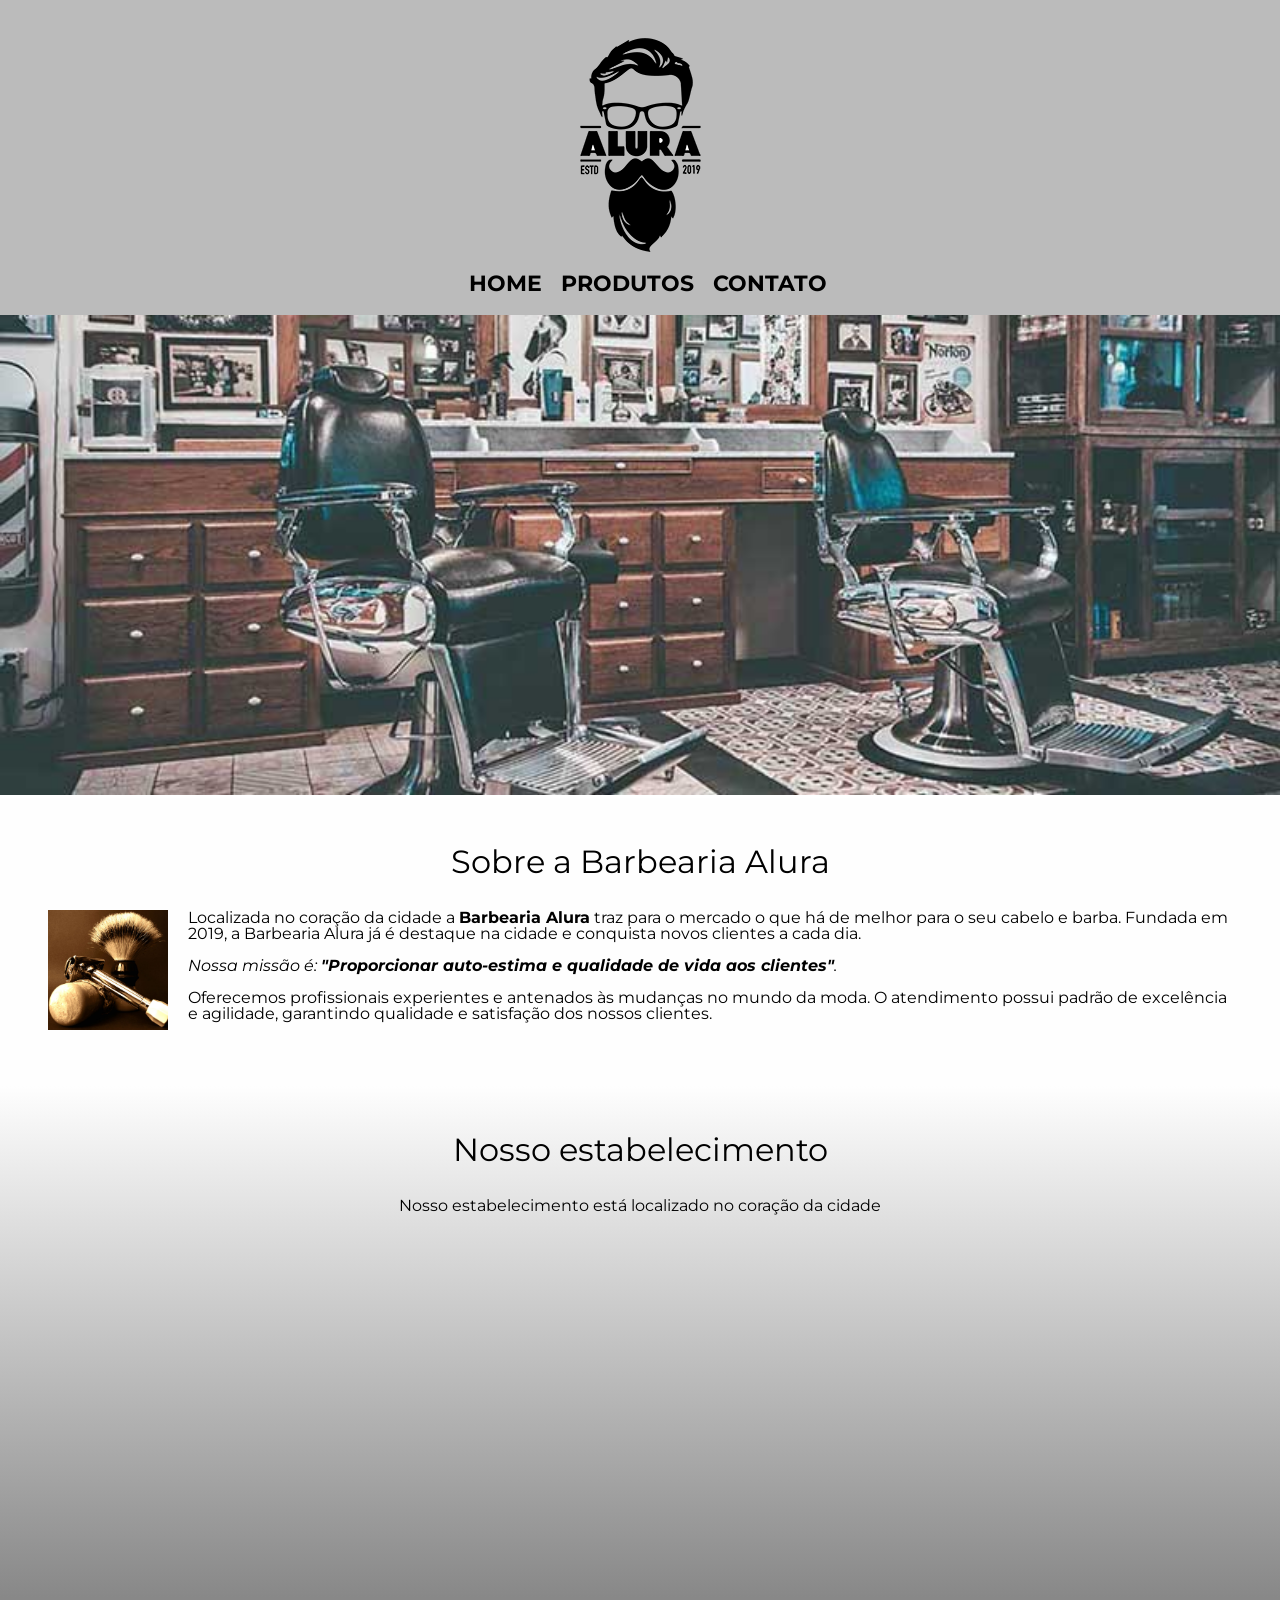
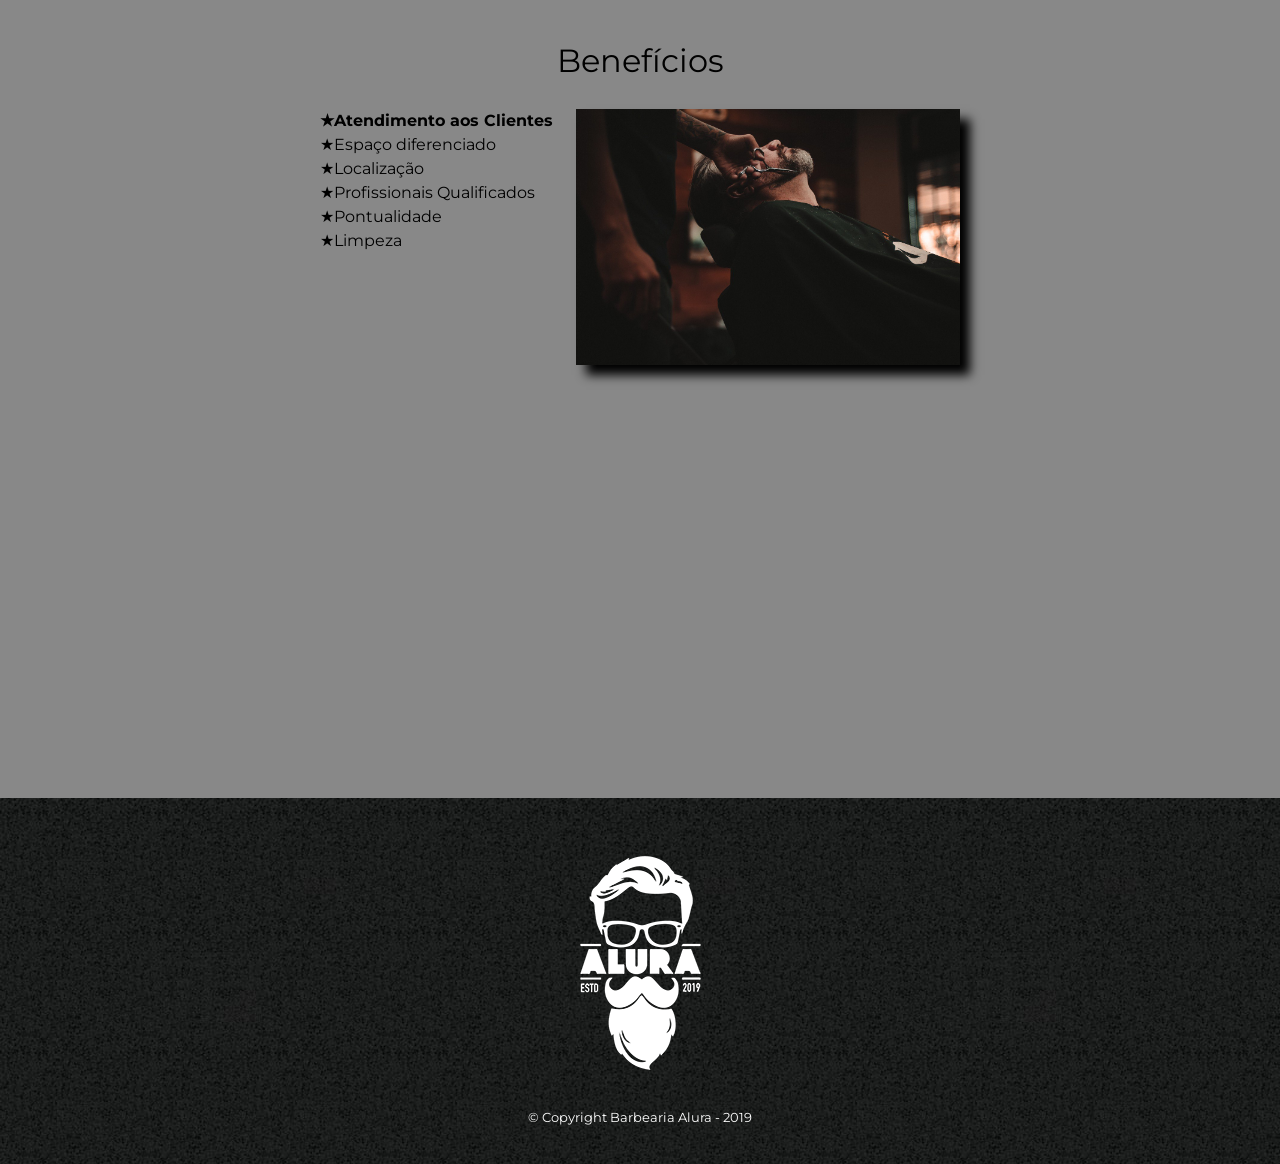
<file: index.html>
<!DOCTYPE html>
<html lang="pt-br">
  <head>
    <meta charset="UTF-8" />
	<meta name="viewport" content="width=device-width">
    <title>Barbearia Alura</title>
    <link rel="stylesheet" href="reset.css" />
    <link rel="stylesheet" href="style.css" />
    <link rel="preconnect" href="https://fonts.googleapis.com" />
    <link rel="preconnect" href="https://fonts.gstatic.com" crossorigin />
    <link
      href="https://fonts.googleapis.com/css2?family=Inter:ital,opsz,wght@0,14..32,100..900;1,14..32,100..900&family=Josefin+Sans:ital,wght@0,100..700;1,100..700&family=Montserrat:ital,wght@0,100..900;1,100..900&family=Poppins:ital,wght@0,100;0,200;0,300;0,400;0,500;0,600;0,700;0,800;0,900;1,100;1,200;1,300;1,400;1,500;1,600;1,700;1,800;1,900&display=swap"
      rel="stylesheet"
    />
  </head>

  <body>
    <header>
      <div class="caixa">
        <h1><img src="logo.png" /></h1>

        <nav>
          <ul>
            <li><a href="index.html">Home</a></li>
            <li><a href="produtos.html">Produtos</a></li>
            <li><a href="contato.html">Contato</a></li>
          </ul>
        </nav>
      </div>
    </header>

    <img class="banner" src="banner.jpg" />

    <main>
      <section class="principal">
        <h2 class="titulo-principal">Sobre a Barbearia Alura</h2>

        <img
          class="utensilios"
          src="utensilios.jpg"
          alt="Utensilios de um barbeiro."
        />

        <p>
          Localizada no coração da cidade a
          <strong>Barbearia Alura</strong> traz para o mercado o que há de
          melhor para o seu cabelo e barba. Fundada em 2019, a Barbearia Alura
          já é destaque na cidade e conquista novos clientes a cada dia.
        </p>

        <p id="missao">
          <em
            >Nossa missão é:
            <strong
              >"Proporcionar auto-estima e qualidade de vida aos
              clientes"</strong
            >.</em
          >
        </p>

        <p>
          Oferecemos profissionais experientes e antenados às mudanças no mundo
          da moda. O atendimento possui padrão de excelência e agilidade,
          garantindo qualidade e satisfação dos nossos clientes.
        </p>
      </section>

      <section class="mapa">
        <h3 class="titulo-principal">Nosso estabelecimento</h3>
        <p>Nosso estabelecimento está localizado no coração da cidade</p>
        <div class="mapa-conteudo">
          <iframe
            src="https://www.google.com/maps/embed?pb=!1m16!1m12!1m3!1d14627.11323479821!2d-46.65235373413196!3d-23.57640430921448!2m3!1f0!2f0!3f0!3m2!1i1024!2i768!4f13.1!2m1!1salura%20sao%20paulo!5e0!3m2!1spt-BR!2sbr!4v1738624807740!5m2!1spt-BR!2sbr"
            width="100%"
            height="300"
            style="border: 0"
            allowfullscreen=""
            loading="lazy"
            referrerpolicy="no-referrer-when-downgrade"
          ></iframe>
        </div>
      </section>

      <section class="beneficios">
        <h3 class="titulo-principal">Benefícios</h3>

        <div class="conteudo-beneficios">
          <ul class="lista-beneficios">
            <li class="itens">Atendimento aos Clientes</li>
            <li class="itens">Espaço diferenciado</li>
            <li class="itens">Localização</li>
            <li class="itens">Profissionais Qualificados</li>
            <li class="itens">Pontualidade</li>
            <li class="itens">Limpeza</li>
          </ul><img src="beneficios.jpg" class="imagem-beneficios" />
        </div>

        <div class="video">
          <iframe
            width="100%"
            height="315"
            src="https://www.youtube.com/embed/wcVVXUV0YUY?si=nmFFtInNr_yIgxFl"
            title="YouTube video player"
            frameborder="0"
            allow="accelerometer; autoplay; clipboard-write; encrypted-media; gyroscope; picture-in-picture; web-share"
            referrerpolicy="strict-origin-when-cross-origin"
            allowfullscreen
          ></iframe>
        </div>
      </section>
    </main>

    <footer>
      <img src="logo-branco.png" />
      <p class="copyright">&copy; Copyright Barbearia Alura - 2019</p>
    </footer>
  </body>
</html>
</file>
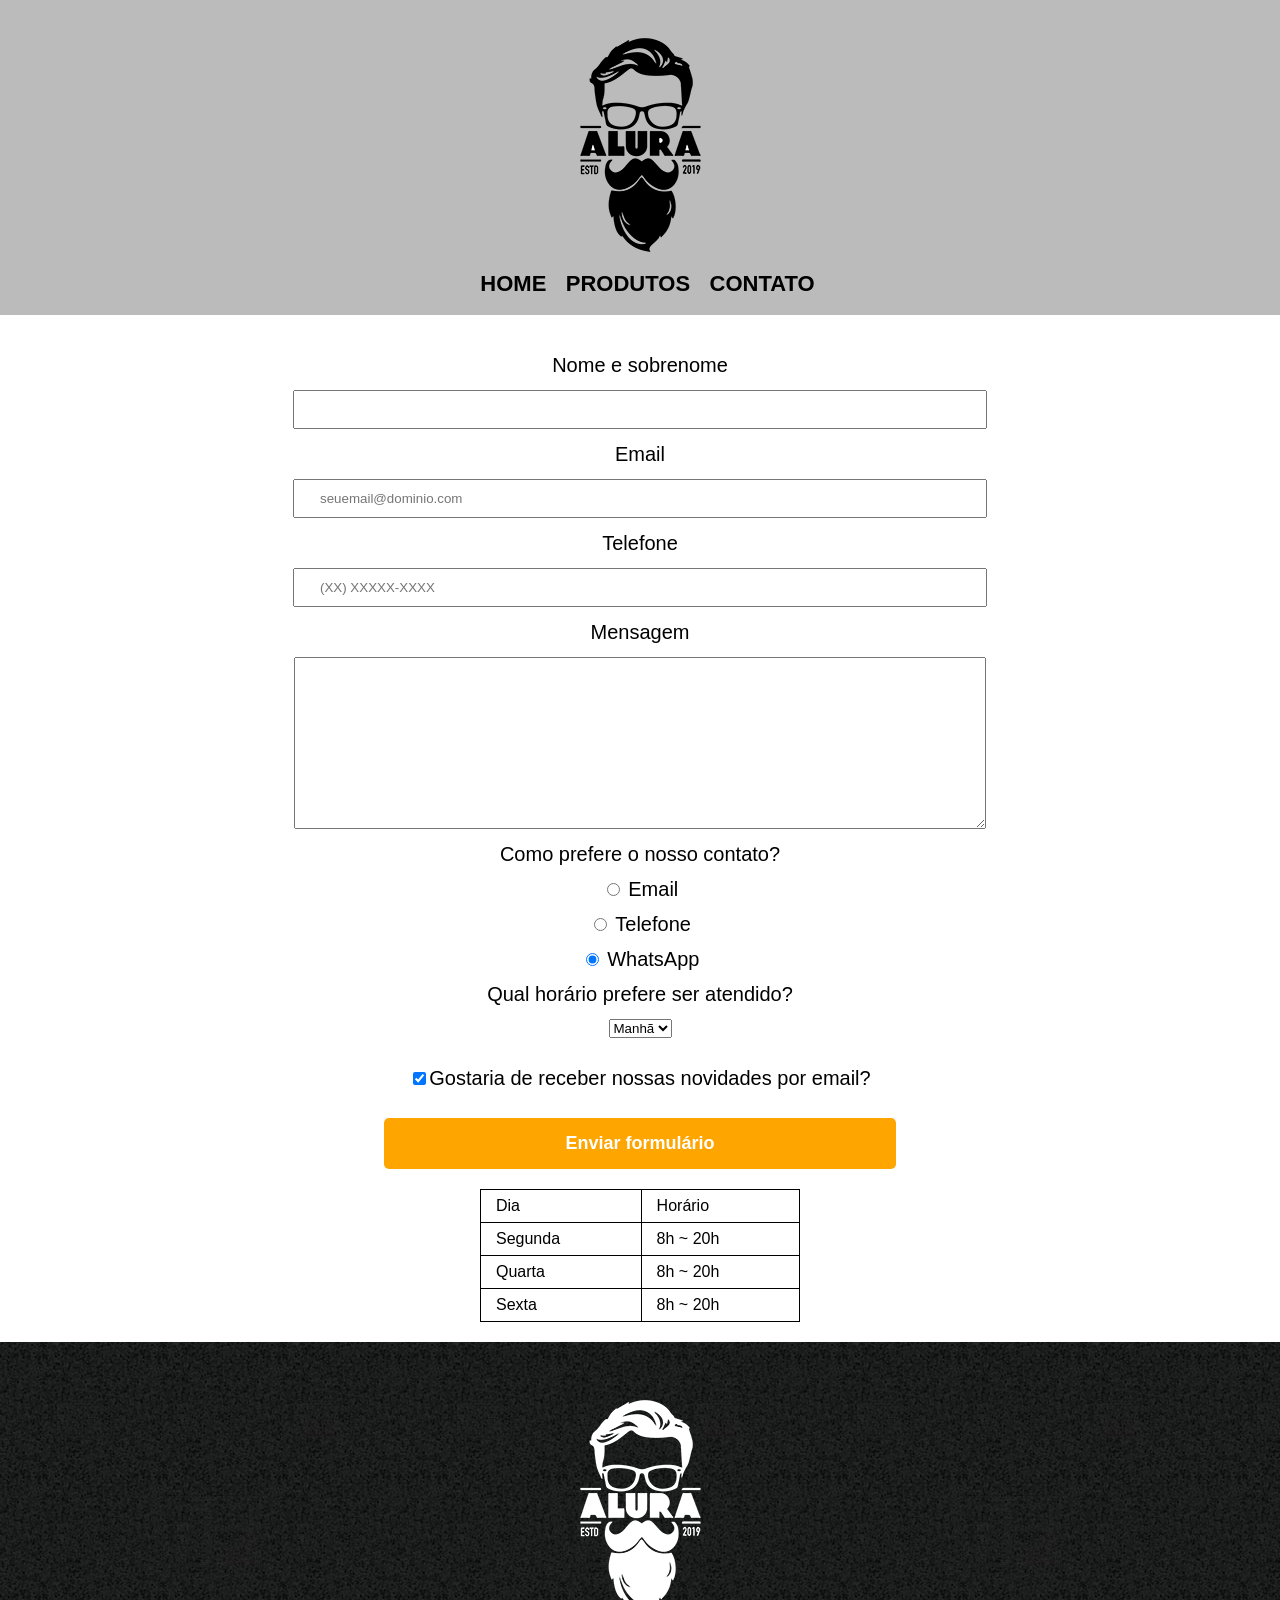
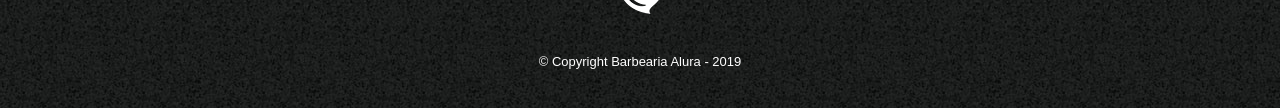
<file: contato.html>
<!DOCTYPE html>
<html>
	<head>
		<meta charset="UTF-8">
		<title>Contato - Barbearia Alura</title>
		<link rel="stylesheet" href="reset.css">
		<link rel="stylesheet" href="style.css">
	</head>
	
	<body>
		<header>
			<div class="caixa">
			  <h1><img src="logo.png" /></h1>
	  
			  <nav>
				<ul>
				  <li><a href="index.html">Home</a></li>
				  <li><a href="produtos.html">Produtos</a></li>
				  <li><a href="contato.html">Contato</a></li>
				</ul>
			  </nav>
			</div>
		  </header>

		<main>
			<form class="formulario">
				<label for="nomesobrenome">Nome e sobrenome</label>
				<input type="text" id="nomesobrenome" class="input-padrao" required>

				<label for="email">Email</label>
				<input type="email" id="email" class="input-padrao" required placeholder="seuemail@dominio.com">

				<label for="telefone">Telefone</label>
				<input type="tel" id="telefone" class="input-padrao" required placeholder="(XX) XXXXX-XXXX">

				<label for="mensagem">Mensagem</label>
				<textarea cols="70" rows="10" id="mensagem" class="input-padrao" required></textarea>

				<fieldset>
					<legend>Como prefere o nosso contato?</legend>
					<label for="radio-email"><input type="radio" name="contato" value="email" id="radio-email"> Email</label>
					
					<label for="radio-telefone"><input type="radio" name="contato" value="telefone" id="radio-telefone"> Telefone</label>
					
					<label for="radio-whatsapp"><input type="radio" name="contato" value="whatsapp" id="radio-whatsapp" checked> WhatsApp</label>
				</fieldset>

				<fieldset>
					<legend>Qual horário prefere ser atendido?</legend>
					<select>
						<option>Manhã</option>
						<option>Tarde</option>
						<option>Noite</option>
					</select>
				</fieldset>

				<label class="checkbox"><input type="checkbox" checked>Gostaria de receber nossas novidades por email?</label>

				<input type="submit" value="Enviar formulário" class="enviar">
			</form>

			<table>
				<tr>
					<td>Dia</td>
					<td>Horário</td>
				</tr>
				<tr>
					<td>Segunda</td>
					<td>8h ~ 20h</td>
				</tr>
				<tr>
					<td>Quarta</td>
					<td>8h ~ 20h</td>
				</tr>
				<tr>
					<td>Sexta</td>
					<td>8h ~ 20h</td>
				</tr>
			</table>
		</main>

		<footer>
			<img src="logo-branco.png" alt="Logo da Barbearia Alura">
			<p class="copyright">&copy; Copyright Barbearia Alura - 2019</p>
		</footer>
	</body>
</html>
</file>
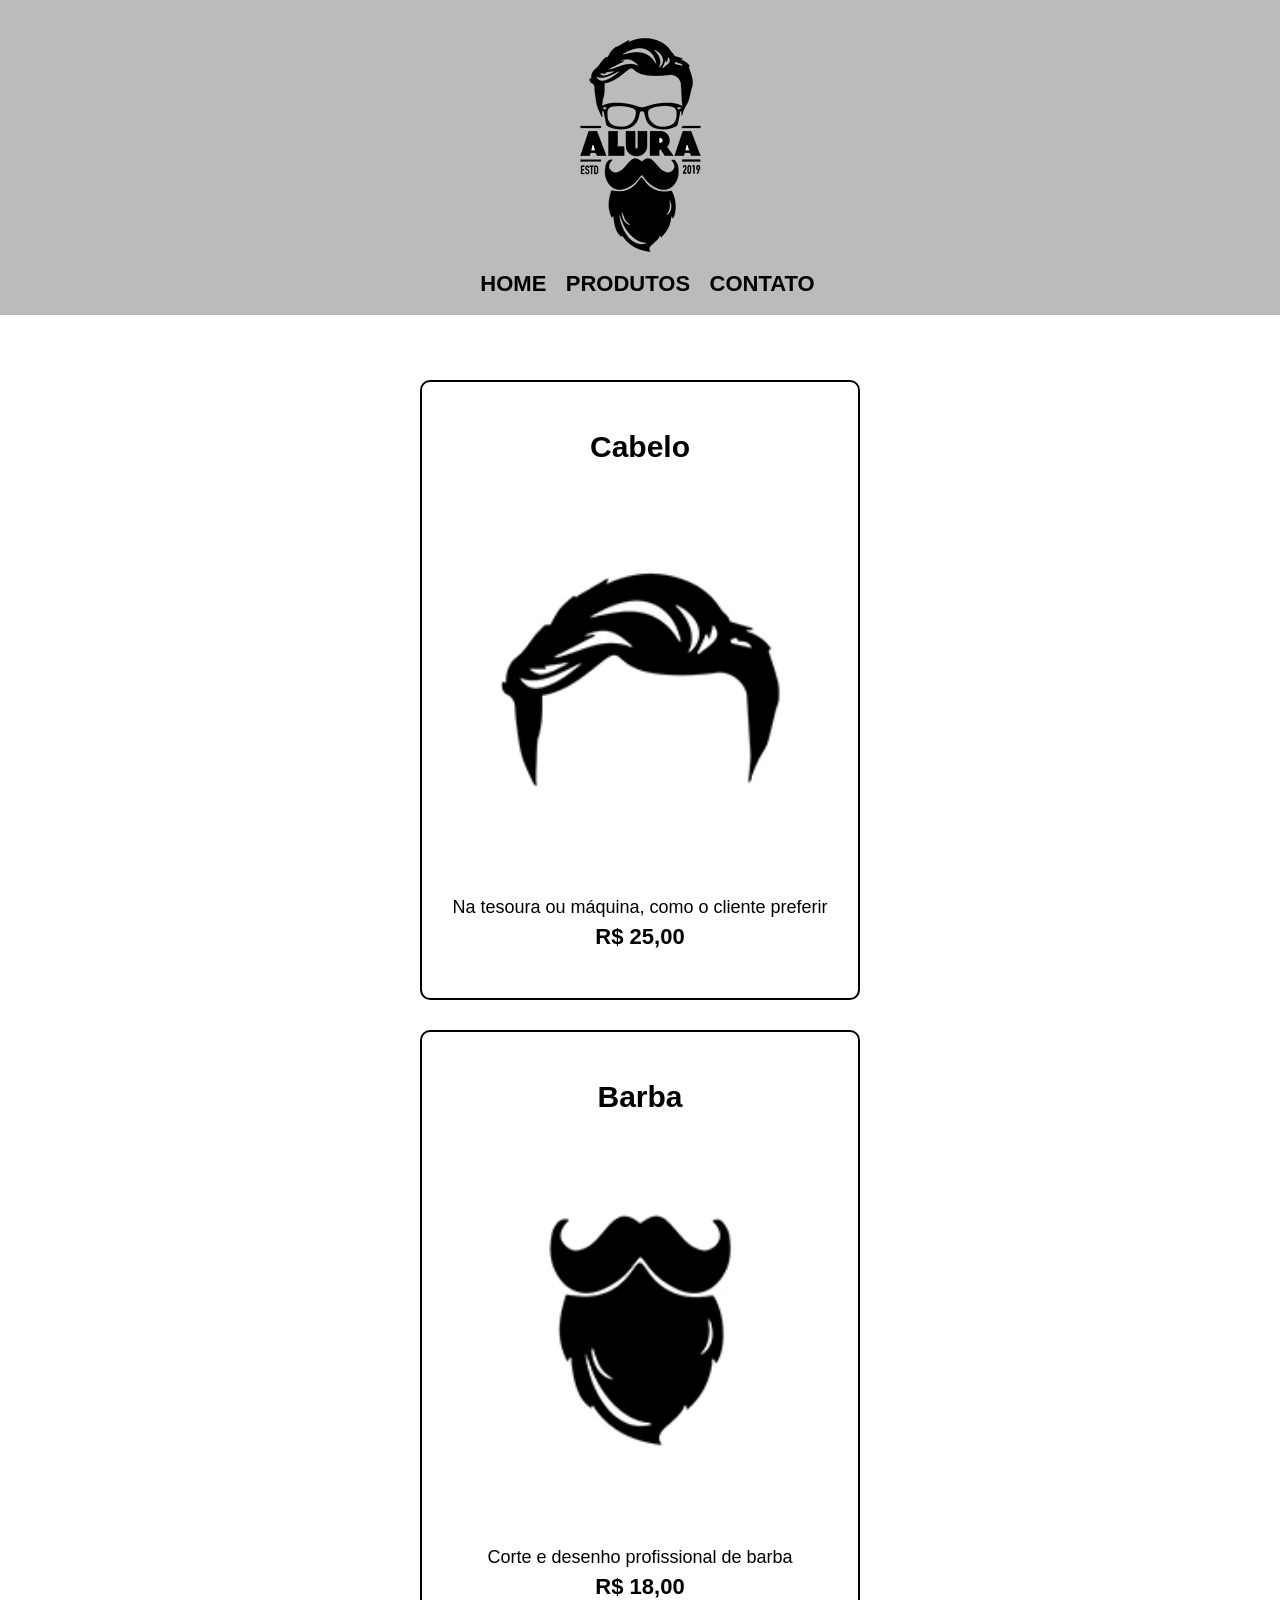
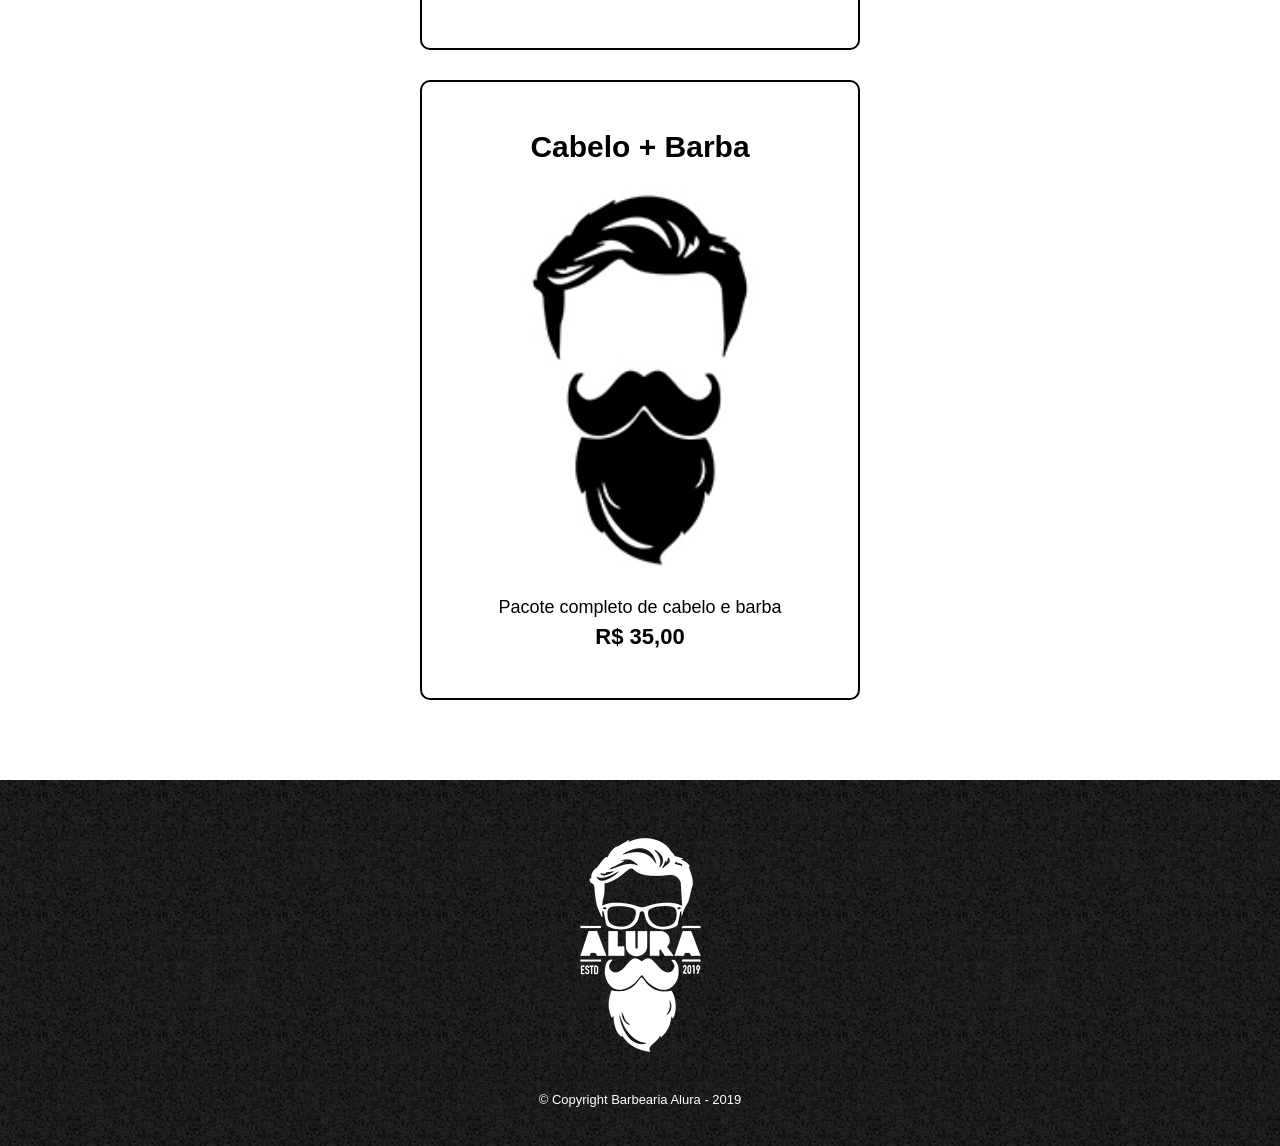
<file: produtos.html>
<!DOCTYPE html>
<html>
  <head>
    <meta charset="UTF-8" />
    <title>Produtos - Barbearia Alura</title>
    <link rel="stylesheet" href="reset.css" />
    <link rel="stylesheet" href="style.css" />
  </head>

  <body>
    <header>
      <div class="caixa">
        <h1><img src="logo.png" /></h1>

        <nav>
          <ul>
            <li><a href="index.html">Home</a></li>
            <li><a href="produtos.html">Produtos</a></li>
            <li><a href="contato.html">Contato</a></li>
          </ul>
        </nav>
      </div>
    </header>

    <main>
      <section class="galeria-produtos">
        <ul class="produtos">
          <li>
            <h2>Cabelo</h2>
            <img src="cabelo.jpg" />
            <p class="produto-descricao">
              Na tesoura ou máquina, como o cliente preferir
            </p>
            <p class="produto-preco">R$ 25,00</p>
          </li>
          <li>
            <h2>Barba</h2>
            <img src="barba.jpg" />
            <p class="produto-descricao">
              Corte e desenho profissional de barba
            </p>
            <p class="produto-preco">R$ 18,00</p>
          </li>
          <li>
            <h2>Cabelo + Barba</h2>
            <img src="cabelo+barba.jpg" />
            <p class="produto-descricao">Pacote completo de cabelo e barba</p>
            <p class="produto-preco">R$ 35,00</p>
          </li>
        </ul>
      </section>
    </main>

    <footer>
      <img src="logo-branco.png" />
      <p class="copyright">&copy; Copyright Barbearia Alura - 2019</p>
    </footer>
  </body>
</html>
</file>
<file: style.css>
body {
  font-family: "Montserrat", sans-serif;
}

header {
  background: #bbbbbb;
  padding: 20px 0;
}

.caixa {
  position: relative;
  width: 940px;
  margin: 0 auto;
}

nav {
  position: absolute;
  top: 110px;
  right: 0;
}

nav li {
  display: inline;
  margin: 0 0 0 15px;
}

nav a {
  text-transform: uppercase;
  color: #000000;
  font-weight: bold;
  font-size: 22px;
  text-decoration: none;
}

nav a:hover {
  color: #c78c19;
  text-decoration: underline;
}

.produtos {
  width: 940px;
  margin: 0 auto;
  padding: 50px 0;
}

.produtos li {
  display: inline-block;
  text-align: center;
  width: 30%;
  vertical-align: top;
  margin: 0 1.5%;
  padding: 30px 20px;
  box-sizing: border-box;
  border: 2px solid #000000;
  border-radius: 10px;
}

.produtos li:hover {
  border-color: #c78c19;
}

.produtos li:active {
  border-color: #088c19;
}

.produtos li:hover h2 {
  font-size: 34px;
}

.produtos h2 {
  font-size: 30px;
  font-weight: bold;
}

.produto-descricao {
  font-size: 18px;
}

.produto-preco {
  font-size: 22px;
  font-weight: bold;
  margin-top: 10px;
}

footer {
  text-align: center;
  background: url("bg.jpg");
  padding: 40px 0;
}

.copyright {
  color: #ffffff;
  font-size: 13px;
  margin: 20px 0 0;
}

form {
  margin: 40px 0;
}

form label,
form legend {
  display: block;
  font-size: 20px;
  margin: 0 0 10px;
}

.input-padrao {
  display: block;
  margin: 0 0 20px;
  padding: 10px 25px;
  width: 50%;
}

.checkbox {
  margin: 20px 0;
}

.enviar {
  width: 40%;
  padding: 15px 0;
  background: orange;
  color: white;
  font-weight: bold;
  font-size: 18px;
  border: none;
  border-radius: 5px;
  transition: 1s all;
  cursor: pointer;
}

.enviar:hover {
  background: darkorange;
  transform: scale(1.2);
}

table {
  margin: 20px 0 40px;
}

thead {
  background: #555555;
  color: white;
  font-weight: bold;
}

td,
th {
  border: 1px solid #000000;
  padding: 8px 15px;
}

.banner {
  width: 100%;
}

.titulo-principal {
  text-align: center;
  font-size: 2em;
  margin: 0 0 1em;
  clear: left;
}

.principal {
  padding: 3em 3em;
  background: #fefefe;
}

.principal p {
  margin: 0 0 1em;
}

.principal strong {
  font-weight: bold;
}

.principal em {
  font-style: italic;
}

.utensilios {
  width: 120px;
  float: left;
  margin: 0 20px 20px 0;
}

.mapa {
  padding: 3em 0;
  background: linear-gradient(#fefefe, #888888);
}

.mapa-conteudo {
  width: 940px;
  margin: 0 auto;
}

.mapa p {
  margin: 0 0 2em;
  text-align: center;
}

.beneficios {
  padding: 3em 0;
  background: #888888;
}

.conteudo-beneficios {
  width: 640px;
  margin: 0 auto;
}

.lista-beneficios {
  width: 40%;
  display: inline-block;
  vertical-align: top;
}

.itens {
  line-height: 1.5;
}

.itens:first-child {
  font-weight: bold;
}

.itens:before {
  content: "★";
}

.imagem-beneficios {
  width: 60%;
  opacity: 1;
  transition: 400ms;
  box-shadow: 10px 10px 10px 0 #000000;
}

.imagem-beneficios:hover {
  opacity: 0.3;
}

.video {
  width: 560px;
  margin: 2em auto;
}

@media screen and (max-width: 480px) {
  .caixa,
  .principal,
  .conteudo-beneficios,
  .mapa-conteudo,
  .video {
    width: auto;
  }

  h1 {
    text-align: center;
  }

  .principal,
  .titulo-principal {
    padding: 1em 1em;
  }

  .titulo-principal {
    font-size: 1.5em;
    padding: 0.5em;
  }

  .beneficios {
    padding: 0.5em;
  }

  .lista-beneficios {
    padding: 1em 0;
  }

  .lista-beneficios,
  .imagem-beneficios {
    width: 100%;
    text-align: center;
  }

  nav {
    position: static;
    text-align: center;
  }

}

@media screen and (min-width: 480px) {
  .caixa {
    width: auto;
  }

  h1 {
    text-align: center;
  }

  nav {
    position: static;
    text-align: center;
  } 

  .produtos li {
    display: flex;
    flex-direction: column;
    margin-bottom: 1em;
    width: 440px;
    margin: 15px auto;
    margin-bottom: 30px;
    padding: 50px 0;
  }

  form,
  form label,
  form legend {
    text-align: center;
    margin-bottom: 15px;
  }

  .input-padrao {
    margin: auto;
    margin-bottom: 15px;
  }

  .checkbox {
    margin: 30px 0;
  }

  table {
    margin: 20px auto;
    width: 25%;
  }
}
</file>
